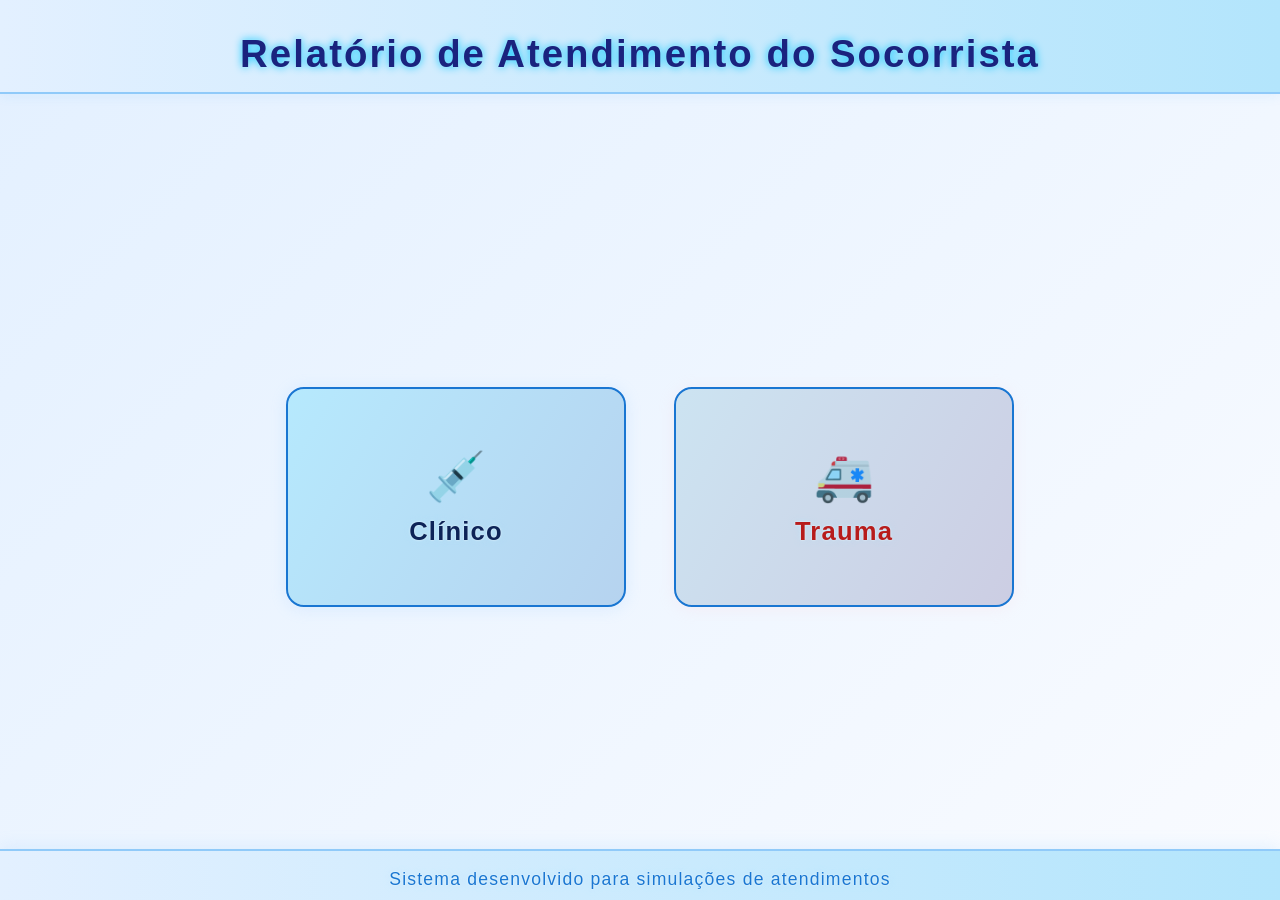
<file: index.html>
<!DOCTYPE html>
<html lang="pt-br">
<head>
    <meta charset="UTF-8">
    <meta name="viewport" content="width=device-width, initial-scale=1.0">
    <link rel="stylesheet" href="style.css">
    <title>Relatório de Atendimento do Socorrista</title>
</head>
<body>
    <header>
        <div class="headerh1">
            <h1>Relatório de Atendimento do Socorrista</h1>
        </div>
    </header>
    <main>
        <section style="display: flex; justify-content: center; gap: 48px; margin: 60px 0; flex-wrap: wrap;">
            <a href="Clinico/clinico.html" class="container-link" onclick="setTipo('CLÍNICO')" style="flex: 1 1 260px; max-width: 340px; min-width: 220px;">
                <div class="container" style="display: flex; flex-direction: column; align-items: center; padding: 36px 24px; background: #e3f2fd; border-radius: 18px; box-shadow: 0 2px 16px #90caf933; transition: transform 0.2s;">
                    <span style="font-size: 3rem; color: #1976d2; margin-bottom: 12px;">&#128137;</span>
                    <h2 style="margin: 0; color: #0d2357;">Clínico</h2>
                </div>
            </a>
            
            <a href="../Trauma/trauma.html" class="container-link" onclick="setTipo('TRAUMA')" style="flex: 1 1 260px; max-width: 340px; min-width: 220px;">
                <div class="container" style="display: flex; flex-direction: column; align-items: center; padding: 36px 24px; background: #ffebee; border-radius: 18px; box-shadow: 0 2px 16px #ffcdd233; transition: transform 0.2s;">
                    <span style="font-size: 3rem; color: #d32f2f; margin-bottom: 12px;">&#128657;</span>
                    <h2 style="margin: 0; color: #b71c1c;">Trauma</h2>
                </div>
            </a>
        </section>
    </main>
    <footer>
        <h2>Sistema desenvolvido para simulações de atendimentos</h2> 
    </footer>

    <script src="script.js"></script>
</body>
</html>
</file>
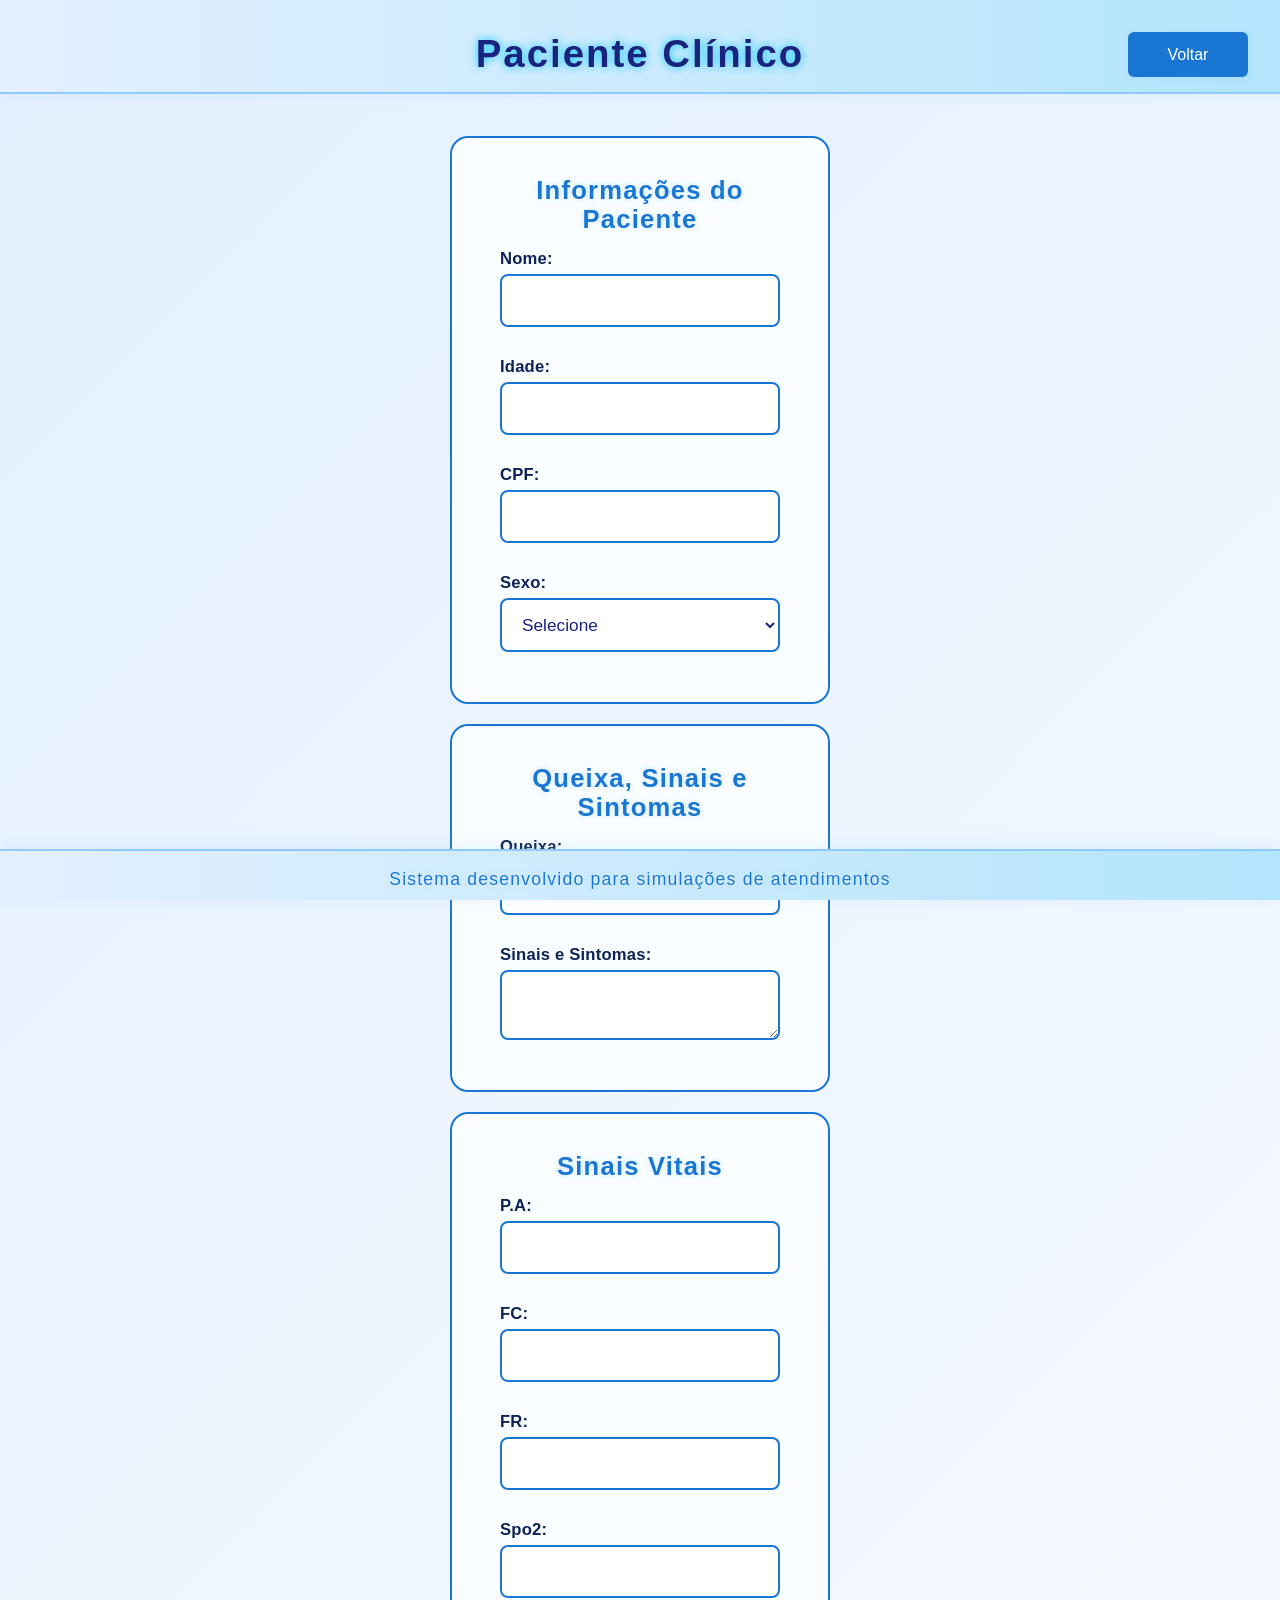
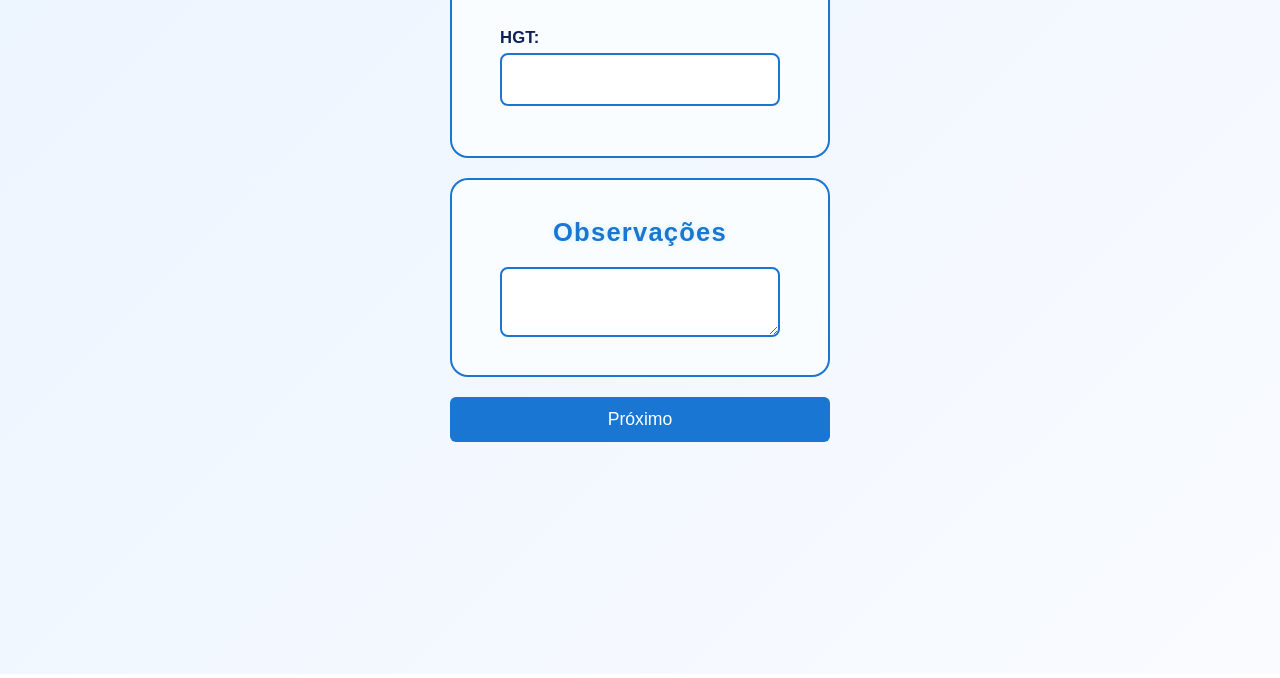
<file: Clinico/clinico.html>
<!DOCTYPE html>
<html lang="en">
<head>
    <meta charset="UTF-8">
    <meta name="viewport" content="width=device-width, initial-scale=1.0">
    <link rel="stylesheet" href="styleclinico.css">
    <title>Paciente Clinico</title>
</head>
<body>
    <header>
    <div class="headerh1">
        <h1>Paciente Clínico</h1>
    </div>
    <a href="../index.html" class="link-voltar">
        <button class="btn-voltar">Voltar</button>
    </a>
</header>
    <main>
        <form class="form-paciente">
            <section class="container">
                <h2>Informações do Paciente</h2>
                <label>Nome:<br><input type="text" name="nome" required class="input-padrao"></label><br>
                <label>Idade:<br><input type="number" name="idade" required class="input-padrao"></label><br>
                <label>CPF:<br><input type="text" name="cpf" required class="input-padrao"></label><br>
                <label>Sexo:<br>
                    <select name="sexo" required class="input-padrao">
                        <option value="">Selecione</option>
                        <option value="Masculino">Masculino</option>
                        <option value="Feminino">Feminino</option>
                        <option value="Outro">Outro</option>
                    </select>
                </label>
            </section>
            <section class="container">
                <h2>Queixa, Sinais e Sintomas</h2>
                <label>Queixa:<br><input type="text" name="queixa" required class="input-padrao"></label><br>
                <label>Sinais e Sintomas:<br><textarea name="sinais_sintomas" required class="input-padrao"></textarea></label>
            </section>
            <section class="container">
                <h2>Sinais Vitais</h2>
                <label>P.A:<br><input type="text" name="pa" class="input-padrao"></label><br>
                <label>FC:<br><input type="text" name="fc" class="input-padrao"></label><br>
                <label>FR:<br><input type="text" name="fr" class="input-padrao"></label><br>
                <label>Spo2:<br><input type="text" name="spo2" class="input-padrao"></label><br>
                <label>HGT:<br><input type="text" name="hgt" class="input-padrao"></label>
            </section>
            <section class="container">
                <h2>Observações</h2>
                <textarea name="observacoes" class="input-padrao"></textarea>
            </section>
            <div style="text-align: right; margin-bottom: 100px;">
                <div style="text-align: right; margin-bottom: 100px;">
    <button type="button" class="container" 
            style="padding: 12px 32px; font-size: 1.1rem; background: #1976d2; color: #fff; border: none; border-radius: 6px; cursor: pointer;" 
            onclick="salvarDadosEAvancar(2, '../Clinico2/Clinico2.html')">
        Próximo
    </button>
            </div>
        </form>
    </main>
    <footer>
        <h2>Sistema desenvolvido para simulações de atendimentos</h2>
    </footer>

    <script src="script.js"></script>
</body>
</html>
</file>
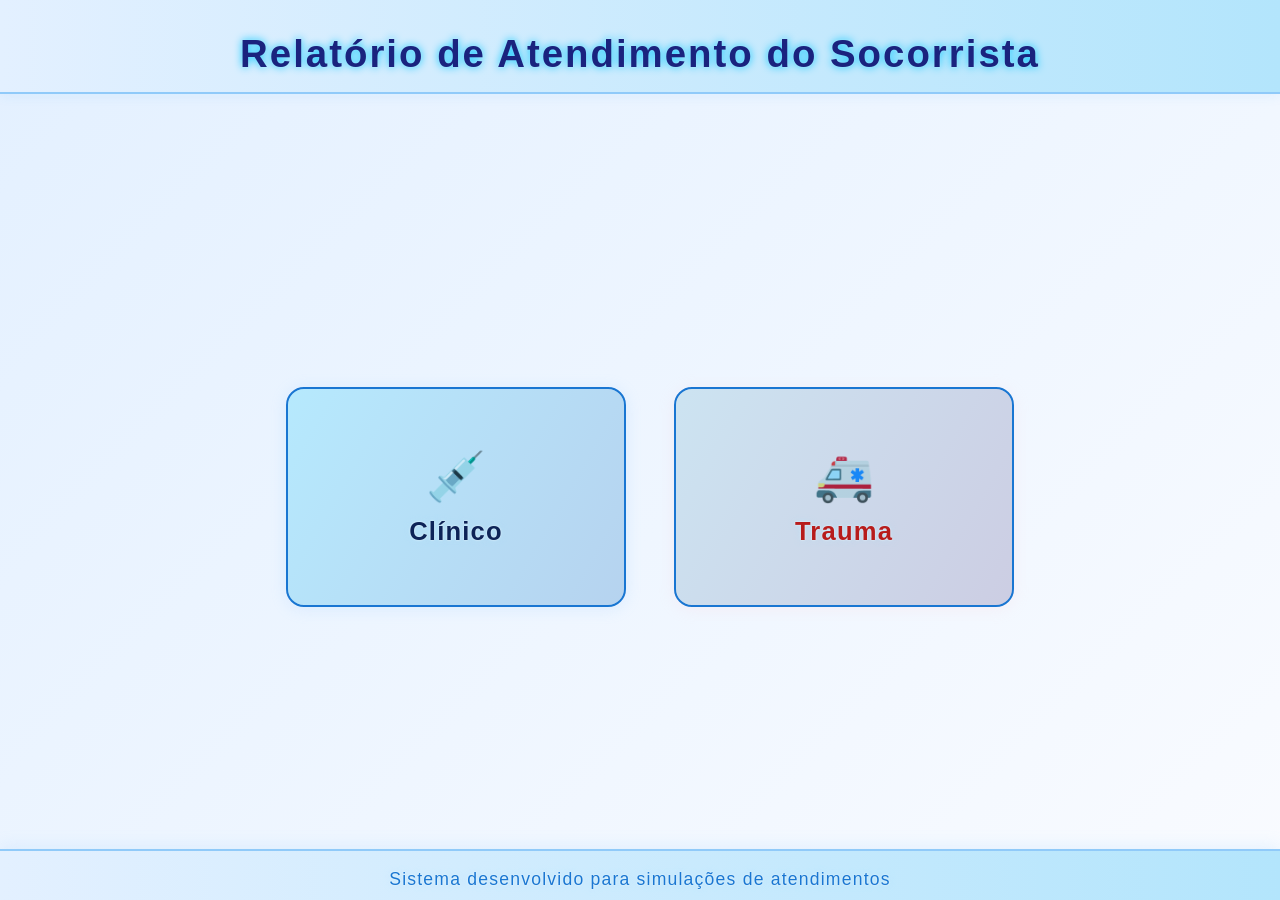
<file: QRU/QRU.html>
<!DOCTYPE html>
<html lang="en">
<head>
    <meta charset="UTF-8">
    <meta name="viewport" content="width=device-width, initial-scale=1.0">
    <link rel="stylesheet" href="style.css">
    <title>Relatório de Atendimento do Socorrista</title>
</head>
<body>
    <header>
        <div class="headerh1">
            <h1>Relatório de Atendimento do Socorrista</h1>
        </div>
    </header>
    <main>
        <section style="display: flex; justify-content: center; gap: 48px; margin: 60px 0; flex-wrap: wrap;">
            <a href="../Clinico/clinico.html" class="container-link" style="flex: 1 1 260px; max-width: 340px; min-width: 220px;">
                <div class="container" style="display: flex; flex-direction: column; align-items: center; padding: 36px 24px; background: #e3f2fd; border-radius: 18px; box-shadow: 0 2px 16px #90caf933; transition: transform 0.2s;">
                    <span style="font-size: 3rem; color: #1976d2; margin-bottom: 12px;">&#128137;</span>
                    <h2 style="margin: 0; color: #0d2357;">Clínico</h2>
                </div>
            </a>
            <a href="../Trauma/trauma.html" class="container-link" style="flex: 1 1 260px; max-width: 340px; min-width: 220px;">
                <div class="container" style="display: flex; flex-direction: column; align-items: center; padding: 36px 24px; background: #ffebee; border-radius: 18px; box-shadow: 0 2px 16px #ffcdd233; transition: transform 0.2s;">
                    <span style="font-size: 3rem; color: #d32f2f; margin-bottom: 12px;">&#128657;</span>
                    <h2 style="margin: 0; color: #b71c1c;">Trauma</h2>
                </div>
            </a>
        </section>
    </main>
    <Footer>
        <H2>Sistema desenvolvido para simulações de atendimentos</H2> 
    </Footer>
</body>
</html>
</file>
<file: style.css>
a {
	text-decoration: none !important;
	color: inherit;
}
/* Labels dos formulários com cor forte e alinhamento vertical dos elementos */
.container label {
	color: #0d2357;
	font-weight: 600;
	display: flex;
	flex-direction: column;
	margin-bottom: 0;
	font-size: 1.04rem;
	letter-spacing: 0.2px;
}
.container {
	display: flex;
	flex-direction: column;
	align-items: stretch;
}
/* Inputs e textarea padrão para formulários do sistema */
.input-padrao {
	width: 100%;
	padding: 14px 16px;
	margin-bottom: 4px;
	border: 2px solid #1976d2;
	border-radius: 8px;
	font-size: 1.08rem;
	background: #fff;
	color: #1a237e;
	box-sizing: border-box;
	transition: border 0.2s, box-shadow 0.2s;
	outline: none;
}
.input-padrao:focus {
	border: 2px solid #1976d2;
	outline: none;
	box-shadow: 0 0 0 2px #90caf9;
}
.form-paciente {
	width: 100%;
	max-width: 380px; /* Ajustado para coincidir com a largura fixa dos containers e evitar expansão */
	margin: 0 auto;
	display: flex;
	flex-direction: column;
	align-items: center;
}
/* Links dos containers ocupam toda a área e não têm sublinhado */
.container-link {
	text-decoration: none !important;
	display: flex;
	justify-content: center;
}
.container-link:visited {
	text-decoration: none;
}
.container-link:active {
	text-decoration: none;
}
.container-link:focus {
	text-decoration: none;
}
.container-link:hover {
	text-decoration: none !important;
}
.container-link:focus .container,
.container-link:hover .container {
	box-shadow: 0 4px 32px 4px #90caf977, 0 0 0 2px #1976d2;
	border: 2px solid #1976d2;
	cursor: pointer;
	transition: box-shadow 0.2s, border 0.2s;
}
section {
	display: flex;
	flex-direction: row;
	justify-content: center;
	align-items: stretch;
	gap: 120px;
	flex-wrap: wrap;
}
/* Efeito neon/gradiente nos containers */
.container::before {
	content: '';
	position: absolute;
	top: 0; left: 0; right: 0; bottom: 0;
	background: linear-gradient(120deg, #00c6ff33 0%, #0057b733 100%);
	z-index: 0;
	pointer-events: none;
}

body {
	font-family: 'Segoe UI', Arial, sans-serif;
	background: linear-gradient(135deg, #e3f0ff 0%, #f9fbff 100%);
	margin: 0;
	padding: 0;
	color: #e0e6f0;
	min-height: 100vh;
	display: flex;
	flex-direction: column;
	letter-spacing: 0.5px;
}

header {
	background: linear-gradient(90deg, #e3f0ff 0%, #b3e5fc 100%);
	color: #1a237e;
	padding: 32px 0 16px 0;
	box-shadow: 0 2px 12px rgba(33,150,243,0.08);
	text-align: center;
	border-bottom: 2px solid #90caf9;
	position: relative;
	z-index: 2;
}

.headerh1 h1 {
	margin: 0;
	font-size: 2.4rem;
	letter-spacing: 2px;
	text-shadow: 0 0 8px #00c6ff, 0 0 2px #fff;
	font-family: 'Orbitron', 'Segoe UI', Arial, sans-serif;
	font-weight: 700;
}

main {
	flex: 1 0 auto;
	display: flex;
	flex-direction: column;
	justify-content: center;
	align-items: center;
	min-height: 0;
	padding: 32px 0;
}

/* Garante que o link ocupe toda a altura disponível do flexbox */
.container-link {
	text-decoration: none !important;
	display: flex;
	flex-direction: column;
	height: 220px;
	align-items: stretch;
}

.container {
	background: #fafdff;
	border-radius: 18px;
	padding: 38px 48px;
	width: 380px;
	max-width: 380px;
	min-width: 380px;
	min-height: 100%;
	height: 100%;
	box-sizing: border-box;
	display: flex;
	flex-direction: column;
	justify-content: center;
	align-items: center;
    
    /* Removi o flex-basis e o margin fixo que podem quebrar o alinhamento */
    margin: 10px; 
    border: 2.5px solid #1976d2;
    position: relative;
    overflow: hidden;
    transition: box-shadow 0.2s, border 0.2s;
}
.container:hover {
	box-shadow: 0 4px 32px 4px #00c6ff77, 0 0 0 2px #00c6ff;
	border: 2px solid #00c6ff;
}

.container h2 {
	margin: 0;
	color: #1976d2;
	font-size: 1.6rem;
	font-weight: 700;
	text-shadow: 0 0 6px #b3e5fc99, 0 0 2px #fff;
	font-family: 'Segoe UI', Arial, sans-serif;
	letter-spacing: 1.2px;
	z-index: 1;
	position: relative;
}

.container1 {
    background: #fafdff;
    border-radius: 18px;
    padding: 38px 48px;
    width: 380px;
    max-width: 380px;
    box-sizing: border-box;
    display: flex;
    flex-direction: column;
    justify-content: center; /* Centraliza o conteúdo verticalmente */
    height: 60%; /* Força o container a ocupar a altura do pai (section) */
    
    /* Removi o flex-basis e o margin fixo que podem quebrar o alinhamento */
    margin: 10px; 
    border: 2.5px solid #1976d2;
    position: relative;
    overflow: hidden;
    transition: box-shadow 0.2s, border 0.2s;
}
.container1:hover {
	box-shadow: 0 4px 32px 4px #00c6ff77, 0 0 0 2px #00c6ff;
	border: 2px solid #00c6ff;
}

.container1 h2 {
	margin: 0;
	color: #1976d2;
	font-size: 1.6rem;
	font-weight: 700;
	text-shadow: 0 0 6px #b3e5fc99, 0 0 2px #fff;
	font-family: 'Segoe UI', Arial, sans-serif;
	letter-spacing: 1.2px;
	z-index: 1;
	position: relative;
}

footer, Footer {
	background: linear-gradient(90deg, #e3f0ff 0%, #b3e5fc 100%);
	color: #1976d2;
	text-align: center;
	padding: 18px 0 10px 0;
	position: fixed;
	left: 0;
	bottom: 0;
	width: 100vw;
	z-index: 100;
	box-shadow: 0 -2px 16px #90caf933;
	border-top: 2px solid #90caf9;
	letter-spacing: 1px;
}
footer h2, Footer h2 {
	margin: 0;
	font-size: 1.1rem;
	font-weight: 400;
	letter-spacing: 1.2px;
	text-shadow: 0 0 6px #b3e5fc99, 0 0 2px #fff;
	font-family: 'Segoe UI', Arial, sans-serif;
	}

	/* Responsividade para dispositivos móveis */
	@media (max-width: 600px) {
		body {
			padding: 0;
			font-size: 0.98rem;
		}
		header {
			padding: 18px 0 10px 0;
			font-size: 1rem;
		}
		.headerh1 h1 {
			font-size: 1.3rem;
			letter-spacing: 1px;
		}
		main {
			padding: 10px 0 60px 0;
		}
		section {
			flex-direction: column;
			gap: 24px;
			align-items: center;
			padding: 0 4vw;
		}
		.container, .container1 {
			width: 98vw;
			min-width: unset;
			max-width: 99vw;
			padding: 18px 6vw;
			margin: 8px 0;
			box-sizing: border-box;
		}
		.container h2, .container1 h2 {
			font-size: 1.1rem;
			text-align: center;
		}
		.input-padrao {
			font-size: 1rem;
			padding: 10px 8px;
		}
		.form-paciente {
			max-width: 99vw;
			padding: 0 2vw;
		}
		footer, Footer {
			font-size: 0.95rem;
			padding: 10px 0 8px 0;
		}
		.container-link {
			height: auto;
		}
	}

	/* ... (Seu código anterior permanece igual até a Media Query) ... */

/* Ajustes na estrutura base para evitar quebras */
.container, .container1 {
    max-width: 100%; /* Garante que nunca ultrapasse o pai */
    min-width: 0;    /* Permite encolher abaixo do valor original se necessário */
}

/* --- Responsividade para dispositivos móveis --- */
@media (max-width: 600px) {
    body {
        padding: 0;
        font-size: 0.95rem;
        /* Removido o overflow oculto para permitir scroll natural */
    }

    header {
        padding: 20px 15px;
    }

    .headerh1 h1 {
        font-size: 1.5rem;
        letter-spacing: 1px;
        line-height: 1.2;
    }

    main {
        padding: 20px 10px 80px 10px; /* Padding inferior maior por causa do footer */
        display: block; /* Facilita o fluxo vertical em telas pequenas */
    }

    section {
        flex-direction: column;
        gap: 20px;
        align-items: center;
        width: 100%;
    }

    /* Ajuste dos Containers para Mobile */
    .container, .container1 {
        width: 92%;         /* Margem suave nas laterais */
        max-width: 380px;   /* Mantém o design original sem esticar demais */
        min-width: unset;
        padding: 25px 20px;
        margin: 0 auto;
        height: auto;       /* Deixa o conteúdo definir a altura */
    }

    .container-link {
        height: auto;       /* Reseta a altura fixa de 220px */
        width: 100%;
    }

    .container h2, .container1 h2 {
        font-size: 1.2rem;
        text-align: center;
    }

    /* Ajuste de Formulários */
    .form-paciente {
        width: 100%;
        max-width: 100%;
    }

    .input-padrao {
        font-size: 1rem;
        padding: 12px;
    }

    /* Footer Mobile */
    footer, Footer {
        position: relative; /* Evita cobrir o conteúdo em telas muito baixas */
        width: 100%;
        padding: 20px 0;
        margin-top: 40px;
    }

    footer h2, Footer h2 {
        font-size: 0.9rem;
    }
}
</file>
<file: Clinico/styleclinico.css>
/* --- Estilos Globais e Reset --- */
body {
    font-family: 'Segoe UI', Arial, sans-serif;
    background: linear-gradient(135deg, #e3f0ff 0%, #f9fbff 100%);
    margin: 0;
    padding: 0;
    color: #1a237e;
    min-height: 100vh;
    display: flex;
    flex-direction: column;
    letter-spacing: 0.5px;
    width: 100%;
    overflow-x: hidden;
}

a {
    text-decoration: none !important;
    color: inherit;
}

/* --- Header --- */
header {
    background: linear-gradient(90deg, #e3f0ff 0%, #b3e5fc 100%);
    color: #1a237e;
    padding: 32px 0 16px 0;
    box-shadow: 0 2px 12px rgba(33,150,243,0.08);
    text-align: center;
    border-bottom: 2px solid #90caf9;
    position: relative;
    z-index: 2;
    width: 100%;
}

.headerh1 h1 {
    margin: 0;
    font-size: 2.4rem;
    letter-spacing: 2px;
    text-shadow: 0 0 8px #00c6ff, 0 0 2px #fff;
    font-family: 'Orbitron', 'Segoe UI', Arial, sans-serif;
    font-weight: 700;
}

/* --- Botão Voltar (Header) --- */
.link-voltar {
    position: absolute; 
    right: 32px; 
    top: 32px;
    text-decoration: none;
}

.btn-voltar {
    width: 120px;
    height: 45px;
    font-size: 1rem;
    background: #1976d2;
    color: #fff;
    border: none;
    border-radius: 6px;
    cursor: pointer;
    box-shadow: 0 2px 8px #90caf933;
    transition: background 0.3s, transform 0.2s;
}

.btn-voltar:hover {
    background: #1565c0;
    transform: translateY(-1px);
}

/* --- Layout Principal --- */
main {
    flex: 1 0 auto;
    display: flex;
    flex-direction: column;
    justify-content: center;
    align-items: center;
    padding: 32px 0;
}

/* --- Containers --- */
.container {
    background: #fafdff;
    border-radius: 18px;
    padding: 38px 48px;
    width: 380px;
    max-width: 380px;
    min-width: 380px;
    box-sizing: border-box;
    display: flex;
    flex-direction: column;
    justify-content: center;
    align-items: center; /* Centraliza os itens horizontalmente */
    text-align: center;  /* Centraliza o texto */
    margin: 10px;
    border: 2.5px solid #1976d2;
    position: relative;
    overflow: hidden;
    transition: box-shadow 0.2s, border 0.2s;
}

.container:hover {
    box-shadow: 0 4px 32px 4px #00c6ff77, 0 0 0 2px #00c6ff;
    border: 2px solid #00c6ff;
}

.container h2 {
    margin: 0 0 15px 0;
    color: #1976d2;
    font-size: 1.6rem;
    font-weight: 700;
    text-shadow: 0 0 6px #b3e5fc99, 0 0 2px #fff;
    font-family: 'Segoe UI', Arial, sans-serif;
    letter-spacing: 1.2px;
    z-index: 1;
    position: relative;
    width: 100%;
}

/* --- Formulários e Inputs --- */
.form-paciente {
    width: 100%;
    max-width: 380px;
    margin: 0 auto;
    display: flex;
    flex-direction: column;
    align-items: center;
}

.container label {
    color: #0d2357;
    font-weight: 600;
    display: flex;
    flex-direction: column;
    margin-bottom: 12px;
    font-size: 1.04rem;
    letter-spacing: 0.2px;
    width: 100%;
    text-align: left; /* Mantém o texto da label alinhado à esquerda para leitura */
}

.input-padrao {
    width: 100%;
    padding: 14px 16px;
    margin-top: 5px;
    border: 2px solid #1976d2;
    border-radius: 8px;
    font-size: 1.08rem;
    background: #fff;
    color: #1a237e;
    box-sizing: border-box;
    transition: border 0.2s, box-shadow 0.2s;
    outline: none;
}

.input-padrao:focus {
    border: 2px solid #1976d2;
    box-shadow: 0 0 0 2px #90caf9;
}

/* --- Rodapé --- */
footer {
    background: linear-gradient(90deg, #e3f0ff 0%, #b3e5fc 100%);
    color: #1976d2;
    text-align: center;
    padding: 18px 0 10px 0;
    position: fixed;
    left: 0;
    bottom: 0;
    width: 100%;
    z-index: 100;
    box-shadow: 0 -2px 16px #90caf933;
    border-top: 2px solid #90caf9;
    letter-spacing: 1px;
}

footer h2 {
    margin: 0;
    font-size: 1.1rem;
    font-weight: 400;
    letter-spacing: 1.2px;
    text-shadow: 0 0 6px #b3e5fc99, 0 0 2px #fff;
}

/* --- MEDIA QUERIES (Responsividade) --- */
@media (max-width: 650px) {
    header {
        padding: 70px 15px 20px 15px; /* Espaço para o botão voltar centralizado */
    }

    .headerh1 h1 {
        font-size: 1.4rem;
        letter-spacing: 1px;
    }

    .link-voltar {
        right: 0;
        left: 0;
        top: 15px;
        display: flex;
        justify-content: center;
    }

    .btn-voltar {
        width: 140px;
        height: 38px;
        font-size: 0.9rem;
    }

    main {
        padding: 20px 10px 100px 10px;
    }

    .container {
        width: 92%;
        min-width: unset;
        max-width: 380px;
        padding: 25px 20px;
        margin: 10px auto;
        height: auto;
    }

    .container h2 {
        font-size: 1.3rem;
        text-align: center;
    }

    .input-padrao {
        font-size: 16px; /* Evita zoom automático no mobile */
        padding: 12px;
    }

    footer {
        position: relative; /* Evita sobreposição ao digitar */
        margin-top: 20px;
    }
}
</file>
<file: QRU/style.css>
a {
	text-decoration: none !important;
	color: inherit;
}
/* Labels dos formulários com cor forte e alinhamento vertical dos elementos */
.container label {
	color: #0d2357;
	font-weight: 600;
	display: flex;
	flex-direction: column;
	margin-bottom: 0;
	font-size: 1.04rem;
	letter-spacing: 0.2px;
}
.container {
	display: flex;
	flex-direction: column;
	align-items: stretch;
}
/* Inputs e textarea padrão para formulários do sistema */
.input-padrao {
	width: 100%;
	padding: 14px 16px;
	margin-bottom: 4px;
	border: 2px solid #1976d2;
	border-radius: 8px;
	font-size: 1.08rem;
	background: #fff;
	color: #1a237e;
	box-sizing: border-box;
	transition: border 0.2s, box-shadow 0.2s;
	outline: none;
}
.input-padrao:focus {
	border: 2px solid #1976d2;
	outline: none;
	box-shadow: 0 0 0 2px #90caf9;
}
.form-paciente {
	width: 100%;
	max-width: 380px; /* Ajustado para coincidir com a largura fixa dos containers e evitar expansão */
	margin: 0 auto;
	display: flex;
	flex-direction: column;
	align-items: center;
}
/* Links dos containers ocupam toda a área e não têm sublinhado */
.container-link {
	text-decoration: none !important;
	display: flex;
	justify-content: center;
}
.container-link:visited {
	text-decoration: none;
}
.container-link:active {
	text-decoration: none;
}
.container-link:focus {
	text-decoration: none;
}
.container-link:hover {
	text-decoration: none !important;
}
.container-link:focus .container,
.container-link:hover .container {
	box-shadow: 0 4px 32px 4px #90caf977, 0 0 0 2px #1976d2;
	border: 2px solid #1976d2;
	cursor: pointer;
	transition: box-shadow 0.2s, border 0.2s;
}
section {
	display: flex;
	flex-direction: row;
	justify-content: center;
	align-items: stretch;
	gap: 120px;
	flex-wrap: wrap;
}
/* Efeito neon/gradiente nos containers */
.container::before {
	content: '';
	position: absolute;
	top: 0; left: 0; right: 0; bottom: 0;
	background: linear-gradient(120deg, #00c6ff33 0%, #0057b733 100%);
	z-index: 0;
	pointer-events: none;
}

body {
	font-family: 'Segoe UI', Arial, sans-serif;
	background: linear-gradient(135deg, #e3f0ff 0%, #f9fbff 100%);
	margin: 0;
	padding: 0;
	color: #e0e6f0;
	min-height: 100vh;
	display: flex;
	flex-direction: column;
	letter-spacing: 0.5px;
}

header {
	background: linear-gradient(90deg, #e3f0ff 0%, #b3e5fc 100%);
	color: #1a237e;
	padding: 32px 0 16px 0;
	box-shadow: 0 2px 12px rgba(33,150,243,0.08);
	text-align: center;
	border-bottom: 2px solid #90caf9;
	position: relative;
	z-index: 2;
}

.headerh1 h1 {
	margin: 0;
	font-size: 2.4rem;
	letter-spacing: 2px;
	text-shadow: 0 0 8px #00c6ff, 0 0 2px #fff;
	font-family: 'Orbitron', 'Segoe UI', Arial, sans-serif;
	font-weight: 700;
}

main {
	flex: 1 0 auto;
	display: flex;
	flex-direction: column;
	justify-content: center;
	align-items: center;
	min-height: 0;
	padding: 32px 0;
}

/* Garante que o link ocupe toda a altura disponível do flexbox */
.container-link {
	text-decoration: none !important;
	display: flex;
	flex-direction: column;
	height: 220px;
	align-items: stretch;
}

.container {
	background: #fafdff;
	border-radius: 18px;
	padding: 38px 48px;
	width: 380px;
	max-width: 380px;
	min-width: 380px;
	min-height: 100%;
	height: 100%;
	box-sizing: border-box;
	display: flex;
	flex-direction: column;
	justify-content: center;
	align-items: center;
    
    /* Removi o flex-basis e o margin fixo que podem quebrar o alinhamento */
    margin: 10px; 
    border: 2.5px solid #1976d2;
    position: relative;
    overflow: hidden;
    transition: box-shadow 0.2s, border 0.2s;
}
.container:hover {
	box-shadow: 0 4px 32px 4px #00c6ff77, 0 0 0 2px #00c6ff;
	border: 2px solid #00c6ff;
}

.container h2 {
	margin: 0;
	color: #1976d2;
	font-size: 1.6rem;
	font-weight: 700;
	text-shadow: 0 0 6px #b3e5fc99, 0 0 2px #fff;
	font-family: 'Segoe UI', Arial, sans-serif;
	letter-spacing: 1.2px;
	z-index: 1;
	position: relative;
}

.container1 {
    background: #fafdff;
    border-radius: 18px;
    padding: 38px 48px;
    width: 380px;
    max-width: 380px;
    box-sizing: border-box;
    display: flex;
    flex-direction: column;
    justify-content: center; /* Centraliza o conteúdo verticalmente */
    height: 60%; /* Força o container a ocupar a altura do pai (section) */
    
    /* Removi o flex-basis e o margin fixo que podem quebrar o alinhamento */
    margin: 10px; 
    border: 2.5px solid #1976d2;
    position: relative;
    overflow: hidden;
    transition: box-shadow 0.2s, border 0.2s;
}
.container1:hover {
	box-shadow: 0 4px 32px 4px #00c6ff77, 0 0 0 2px #00c6ff;
	border: 2px solid #00c6ff;
}

.container1 h2 {
	margin: 0;
	color: #1976d2;
	font-size: 1.6rem;
	font-weight: 700;
	text-shadow: 0 0 6px #b3e5fc99, 0 0 2px #fff;
	font-family: 'Segoe UI', Arial, sans-serif;
	letter-spacing: 1.2px;
	z-index: 1;
	position: relative;
}

footer, Footer {
	background: linear-gradient(90deg, #e3f0ff 0%, #b3e5fc 100%);
	color: #1976d2;
	text-align: center;
	padding: 18px 0 10px 0;
	position: fixed;
	left: 0;
	bottom: 0;
	width: 100vw;
	z-index: 100;
	box-shadow: 0 -2px 16px #90caf933;
	border-top: 2px solid #90caf9;
	letter-spacing: 1px;
}
footer h2, Footer h2 {
	margin: 0;
	font-size: 1.1rem;
	font-weight: 400;
	letter-spacing: 1.2px;
	text-shadow: 0 0 6px #b3e5fc99, 0 0 2px #fff;
	font-family: 'Segoe UI', Arial, sans-serif;
	}

	/* Responsividade para dispositivos móveis */
	@media (max-width: 600px) {
		body {
			padding: 0;
			font-size: 0.98rem;
		}
		header {
			padding: 18px 0 10px 0;
			font-size: 1rem;
		}
		.headerh1 h1 {
			font-size: 1.3rem;
			letter-spacing: 1px;
		}
		main {
			padding: 10px 0 60px 0;
		}
		section {
			flex-direction: column;
			gap: 24px;
			align-items: center;
			padding: 0 4vw;
		}
		.container, .container1 {
			width: 98vw;
			min-width: unset;
			max-width: 99vw;
			padding: 18px 6vw;
			margin: 8px 0;
			box-sizing: border-box;
		}
		.container h2, .container1 h2 {
			font-size: 1.1rem;
			text-align: center;
		}
		.input-padrao {
			font-size: 1rem;
			padding: 10px 8px;
		}
		.form-paciente {
			max-width: 99vw;
			padding: 0 2vw;
		}
		footer, Footer {
			font-size: 0.95rem;
			padding: 10px 0 8px 0;
		}
		.container-link {
			height: auto;
		}
	}

	/* ... (Seu código anterior permanece igual até a Media Query) ... */

/* Ajustes na estrutura base para evitar quebras */
.container, .container1 {
    max-width: 100%; /* Garante que nunca ultrapasse o pai */
    min-width: 0;    /* Permite encolher abaixo do valor original se necessário */
}

/* --- Responsividade para dispositivos móveis --- */
@media (max-width: 600px) {
    body {
        padding: 0;
        font-size: 0.95rem;
        /* Removido o overflow oculto para permitir scroll natural */
    }

    header {
        padding: 20px 15px;
    }

    .headerh1 h1 {
        font-size: 1.5rem;
        letter-spacing: 1px;
        line-height: 1.2;
    }

    main {
        padding: 20px 10px 80px 10px; /* Padding inferior maior por causa do footer */
        display: block; /* Facilita o fluxo vertical em telas pequenas */
    }

    section {
        flex-direction: column;
        gap: 20px;
        align-items: center;
        width: 100%;
    }

    /* Ajuste dos Containers para Mobile */
    .container, .container1 {
        width: 92%;         /* Margem suave nas laterais */
        max-width: 380px;   /* Mantém o design original sem esticar demais */
        min-width: unset;
        padding: 25px 20px;
        margin: 0 auto;
        height: auto;       /* Deixa o conteúdo definir a altura */
    }

    .container-link {
        height: auto;       /* Reseta a altura fixa de 220px */
        width: 100%;
    }

    .container h2, .container1 h2 {
        font-size: 1.2rem;
        text-align: center;
    }

    /* Ajuste de Formulários */
    .form-paciente {
        width: 100%;
        max-width: 100%;
    }

    .input-padrao {
        font-size: 1rem;
        padding: 12px;
    }

    /* Footer Mobile */
    footer, Footer {
        position: relative; /* Evita cobrir o conteúdo em telas muito baixas */
        width: 100%;
        padding: 20px 0;
        margin-top: 40px;
    }

    footer h2, Footer h2 {
        font-size: 0.9rem;
    }
}
</file>
